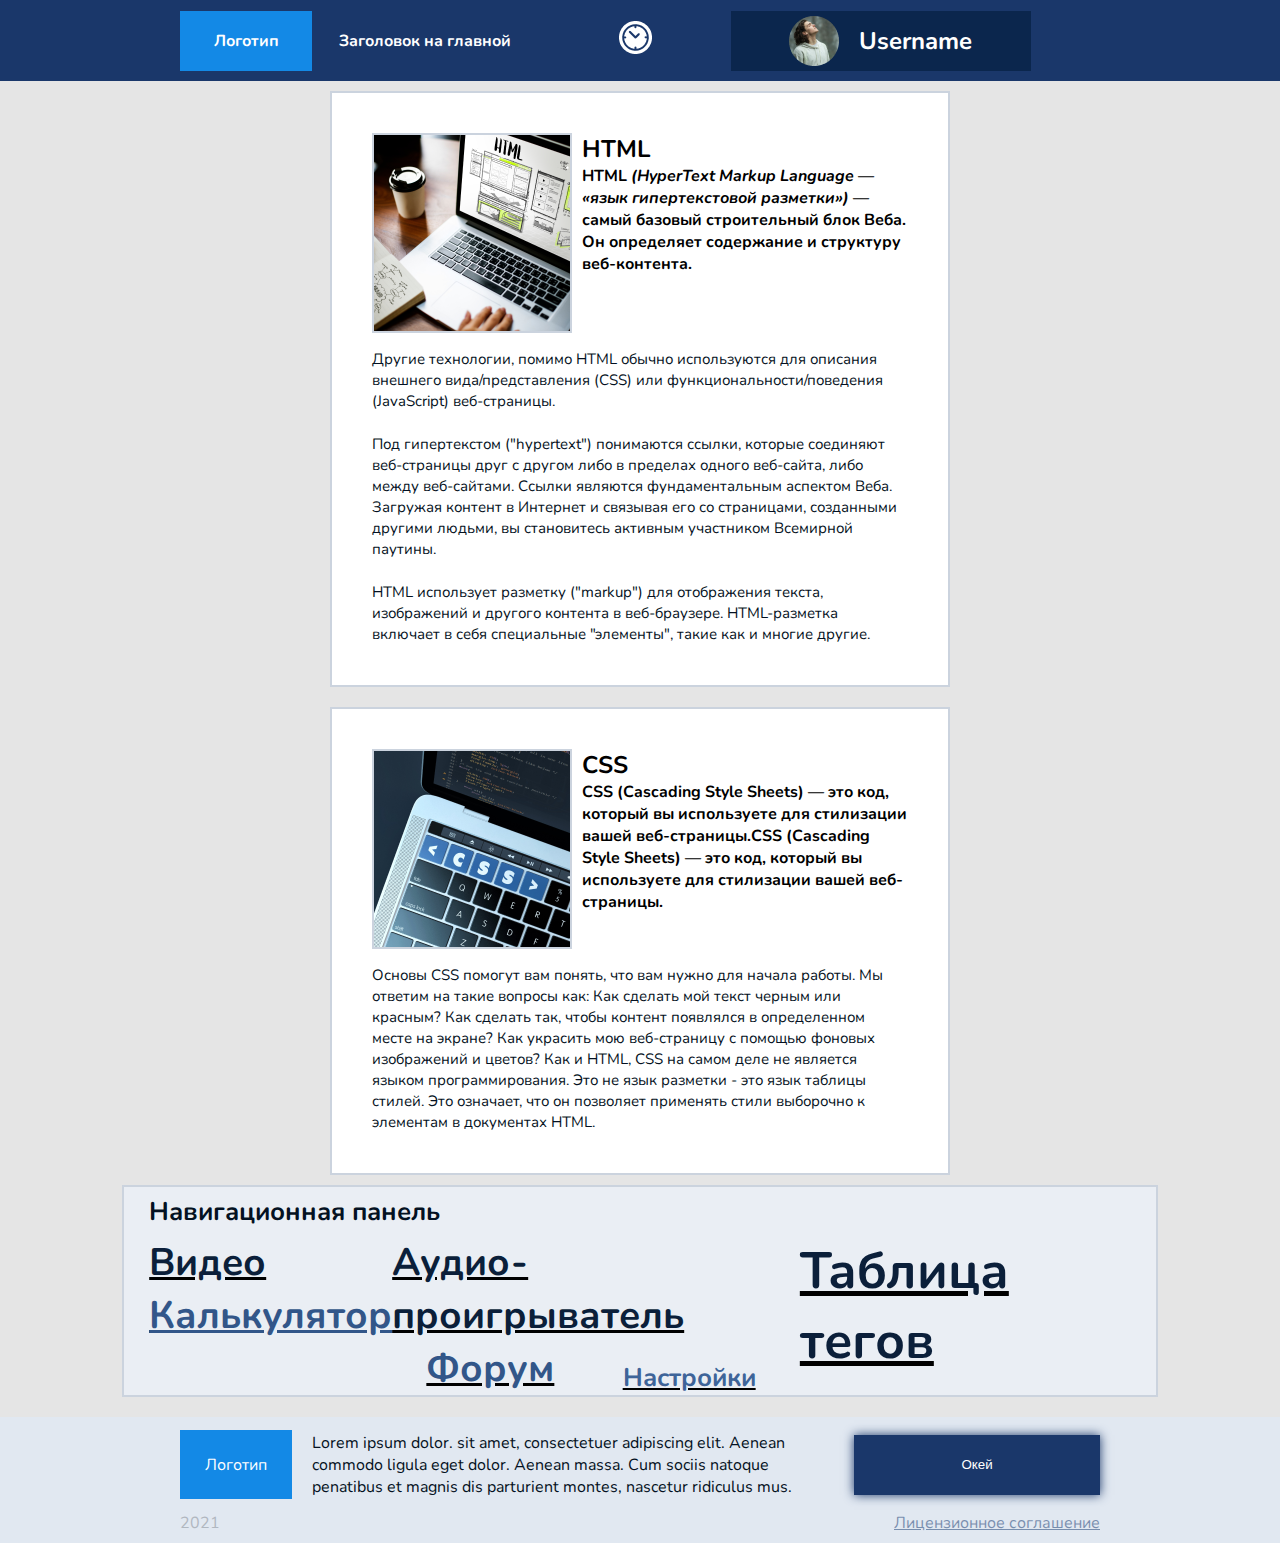
<file: index.html>
<!DOCTYPE html>
<html lang="en">
<head>
    <meta charset="UTF-8">
    <title>Главная | Education Portal</title>
    <link rel="stylesheet" href="styles.css">
    <script src="scripts/clock.js" defer></script>
    <link rel="preconnect" href="https://fonts.googleapis.com">
    <link rel="preconnect" href="https://fonts.gstatic.com" crossorigin>
    <link href="https://fonts.googleapis.com/css2?family=Nunito:wght@200&display=swap" rel="stylesheet">
</head>
<body>
<header>
    <div class="logo-container">
        <div class="logo-button">Логотип</div>
        <div class="logo-title"><p class="logo-title-text">Заголовок на главной</p></div>
    </div>
    <div class="clock-container">
        <div><img src="imgs/clock.png" alt=""></div>
        <div class="clock" id="clockID"></div>
    </div>
    <div class="menu-container-index">
        <div class="header_profile_container">
            <div class="header_profile_picture"><img src="imgs/user_picture2.png" alt=""></div>
            <a class="header_profile_username" href="settings.html">Username</a>
        </div>
    </div>
</header>
<main>

<div class="html_css_container">
    <div class="html_css_div">
        <div class="html_css_div_flex">
           <div> <img src="imgs/html.png" alt="Картинка HTML"></div>
            <div><b><h2>HTML</h2></b>
            <h4>HTML <i>(HyperText Markup Language — «язык гипертекстовой разметки»)</i> — самый базовый строительный блок Веба. Он определяет содержание и структуру веб-контента.</h4>
            </div>
        </div>
            <p>Другие технологии, помимо HTML обычно используются для описания внешнего вида/представления (CSS) или функциональности/поведения (JavaScript) веб-страницы.
            </p>
              <br>
               <p>Под гипертекстом ("hypertext") понимаются ссылки, которые соединяют веб-страницы друг с другом либо в пределах одного веб-сайта, либо между веб-сайтами. Ссылки являются фундаментальным аспектом Веба. Загружая контент в Интернет и связывая его со страницами, созданными другими людьми, вы становитесь активным участником Всемирной паутины.
               </p> <br>
                <p>
                HTML использует разметку ("markup") для отображения текста, изображений и другого контента в веб-браузере.
                HTML-разметка включает в себя специальные "элементы", такие как и многие другие.</p>
        </div>

    <div class="html_css_div">
        <div class="html_css_div_flex">
            <div><img src="imgs/CSS.png" alt="Картинка CSS"></div>
            <div>
             <strong> <h2>CSS</h2></strong>
              <h4>CSS (Cascading Style Sheets) — это код, который вы используете для стилизации вашей веб-страницы.CSS (Cascading Style Sheets) — это код, который вы используете для стилизации вашей веб-страницы.</h4>
            </div>     </div>
        <p>Основы CSS помогут вам понять, что вам нужно для начала работы. Мы ответим на такие вопросы как: Как сделать мой текст черным или красным? Как сделать так, чтобы контент появлялся в определенном месте на экране? Как украсить мою веб-страницу с помощью фоновых изображений и цветов? Как и HTML, CSS на самом деле не является языком программирования. Это не язык разметки - это язык таблицы стилей. Это означает, что он позволяет применять стили выборочно к элементам в документах HTML.</p>

</div>

<div class="nav-container">
    <div class="nav-panel">
        <div class="nav-row1" id="text-navpanel">Навигационная панель</div>
        <div class="nav-row2">
            <div class="nav-row2-column1">
                <div class="nav_dark">Видео</div>
                <a class="nav_middle" href="calc.html">Калькулятор</a>
            </div>
            <div class="nav-row2-column2">
                <div class="nav-row2-column2-1">
                    <div class="nav_dark">Аудио-проигрыватель</div>
                </div>
                <div class="nav-row2-column2-2">
                    <div class="nav_middle">Форум</div>
                    <div class="nav_light">Настройки</div>
                </div>
            </div>
            <div class="nav-row2-column3">
                <div class="nav_dark" id="tagtable">Таблица тегов</div>
            </div>

        </div>
    </div>
</div>
</div>
</main>
<footer>
    <div class="footer__container">
        <div class="footer__container_row1">
           <div class="footer-block-wrapper"> <div class="logo-footer footer-block-wrapper">Логотип</div></div>
            <div class="footer_text footer-block-wrapper ">Lorem ipsum dolor. sit amet, consectetuer adipiscing elit. Aenean commodo ligula eget dolor. Aenean massa. Cum sociis natoque penatibus et magnis dis parturient montes, nascetur ridiculus mus.</div>
            <div class="footer_button_container footer-block-wrapper"><div><input type="button" value="Окей" class="footer_button"></div></div>
        </div>
        <div class="footer__container_row2">
            <div class="div_2021">2021</div>
            <div class="div-licence"><a href="test.html">Лицензионное соглашение</a></div></div>
    </div>
</footer>
</body>
</html>
</file>
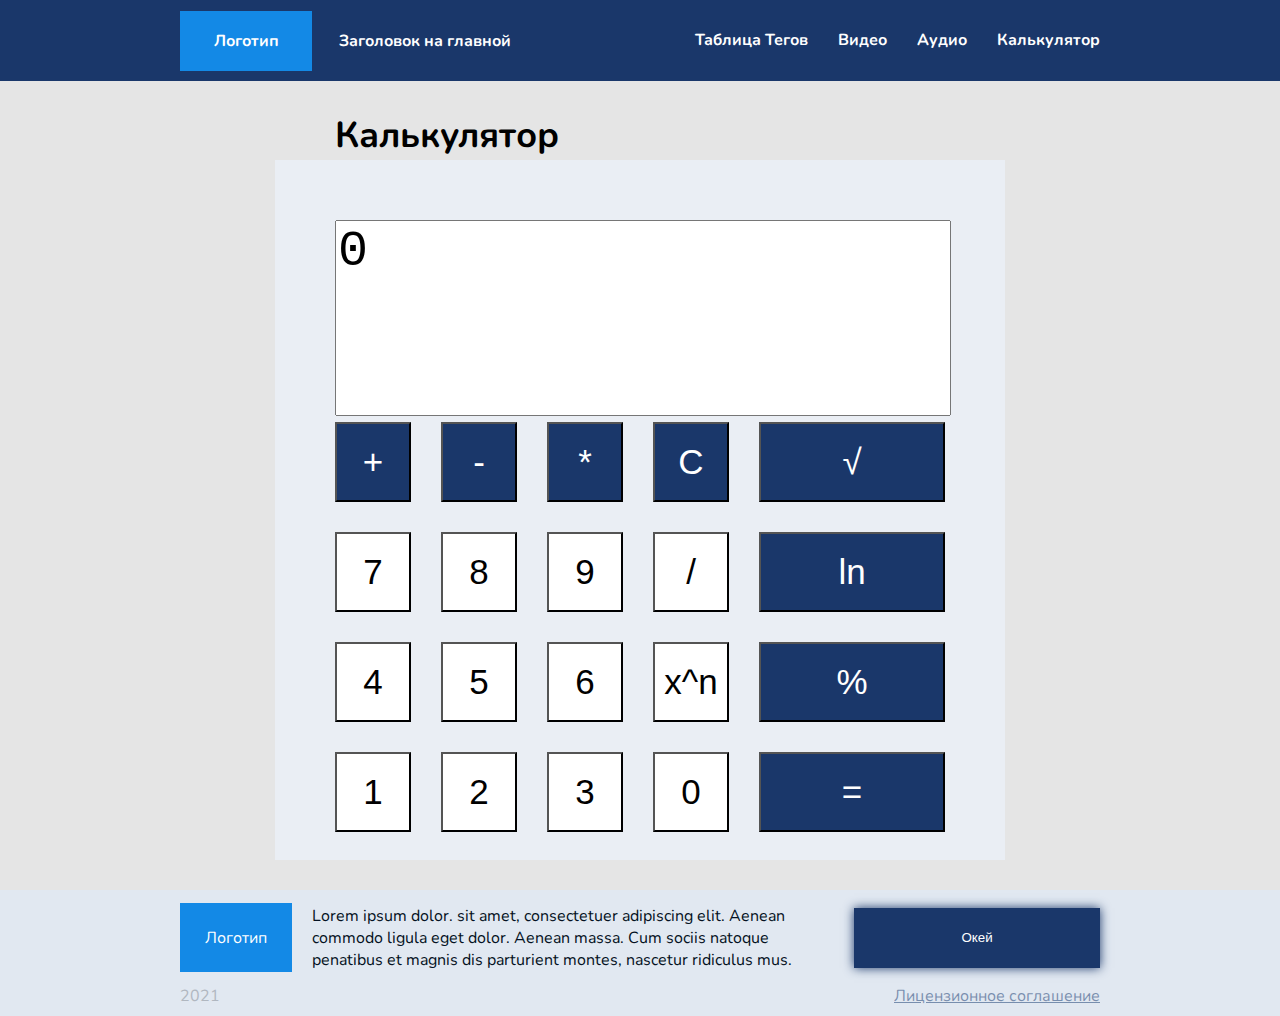
<file: calc.html>
<!DOCTYPE html>
<html lang="en">
<head>
    <meta charset="UTF-8">
    <title>Калькулятор | Education Portal</title>
    <link rel="stylesheet" href="styles.css">
    <script src="scripts/calc.js" defer></script>
    <link rel="preconnect" href="https://fonts.googleapis.com">
    <link rel="preconnect" href="https://fonts.gstatic.com" crossorigin>
    <link href="https://fonts.googleapis.com/css2?family=Nunito:wght@200&display=swap" rel="stylesheet">
</head>
<body>
<header>
    <div class="logo-container">
        <a class="logo-button" href="index.html">Логотип</a>
        <div class="logo-title"><p class="logo-title-text">Заголовок на главной</p></div>
    </div>
    <div class="menu-container">
        <div class="menu-button">Таблица Тегов</div>
        <div class="menu-button">Видео</div>
        <div class="menu-button">Аудио</div>
        <a class="menu-button" href="calc.html">Калькулятор</a>

    </div>
</header>
<main>
    <div class="calc-container">

        <div class="calc-title">Калькулятор</div>
        <div class="calc-body">
            <textarea id="numpad-textarea"> </textarea>
                <div class="numpad-container">
                <div class="numpad-row">
                    <button onclick="sumNumbers()">+</button>
                    <button class="number" onclick="minusNumbers()">-</button>
                    <button  onclick="multiplyNumbers('*')">*</button>
                    <button onclick="cancelNumber()">C</button>
                    <button onclick="rootNumbers()">√</button>
                </div> <div class="numpad-row">
                    <button class="number" onclick="enterNumber(7)">7</button>
                    <button class="number" onclick="enterNumber(8)">8</button>
                    <button class="number" onclick="enterNumber(9)">9</button>
                    <button onclick="divideNumbers()">/</button>
                    <button>ln</button>
                </div> <div class="numpad-row">
                    <button class="number" onclick="enterNumber(4)">4</button>
                    <button class="number"  onclick="enterNumber(5)">5</button>
                    <button class="number"  onclick="enterNumber(6)">6</button>
                    <button onclick="expNumbers()">x^n</button>
                    <button onclick="Percentage()">%</button>
                </div> <div class="numpad-row">
                    <button class="number"  onclick="enterNumber(1)">1</button>
                    <button class="number"  onclick="enterNumber(2)">2</button>
                    <button class="number"  onclick="enterNumber(3)">3</button>
                    <button class="number"  onclick="enterNumber(0)">0</button>
                    <button  onclick="Totals()">=</button>
                </div>
                </div>
        </div>
    </div>


</main>
<footer>
    <div class="footer__container">
        <div class="footer__container_row1">
           <div class="footer-block-wrapper"> <div class="logo-footer footer-block-wrapper">Логотип</div></div>
            <div class="footer_text footer-block-wrapper ">Lorem ipsum dolor. sit amet, consectetuer adipiscing elit. Aenean commodo ligula eget dolor. Aenean massa. Cum sociis natoque penatibus et magnis dis parturient montes, nascetur ridiculus mus.</div>
            <div class="footer_button_container footer-block-wrapper"><div><input type="button" value="Окей" class="footer_button"></div></div>
        </div>
        <div class="footer__container_row2">
            <div class="div_2021">2021</div>
            <div class="div-licence"><a href="test.html">Лицензионное соглашение</a></div></div>
    </div>
</footer>
</body>
</html>
</file>
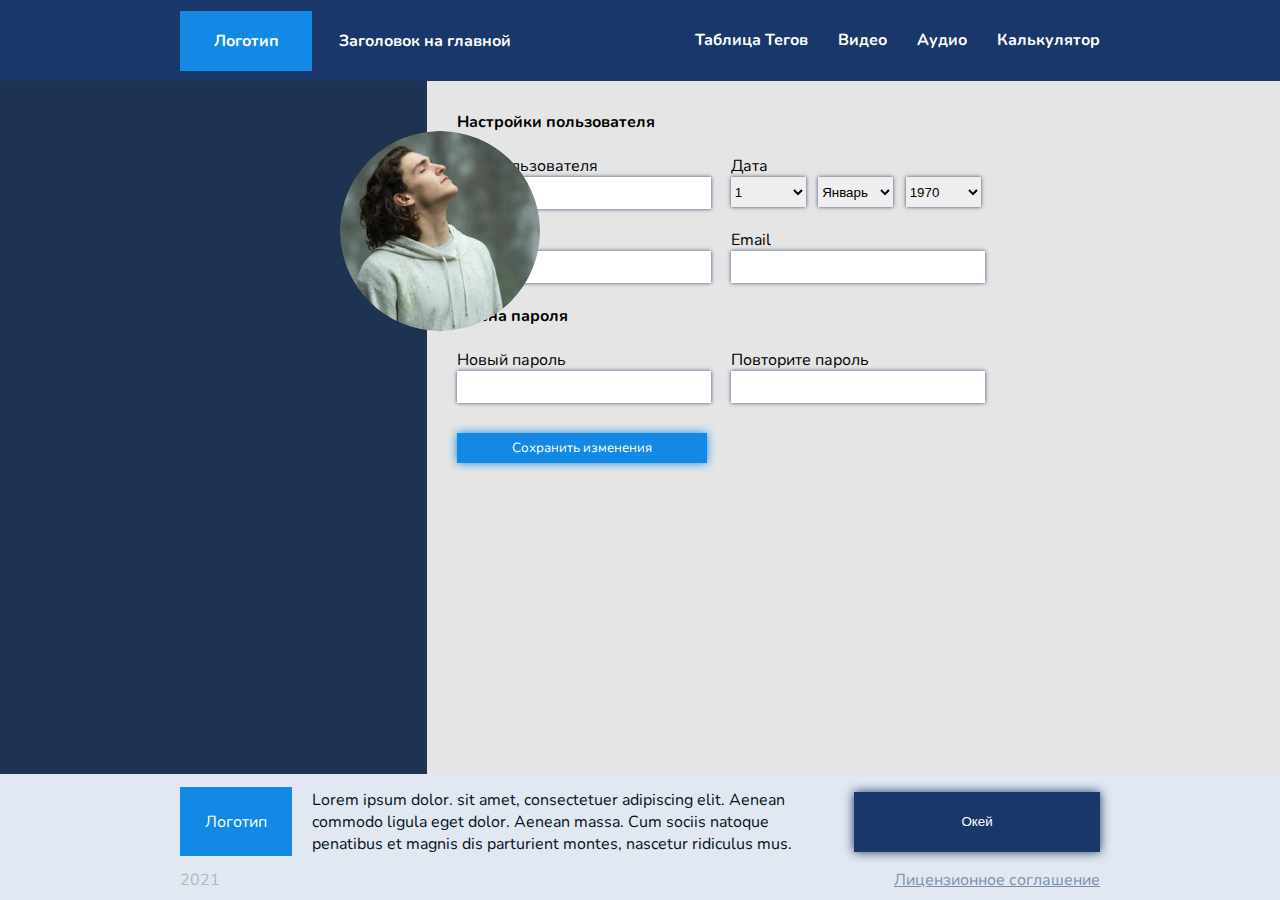
<file: settings.html>
<!DOCTYPE html>
<html lang="ru">
<head>
    <meta charset="UTF-8">
    <title>Настройки | Education Portal</title>
    <link rel="stylesheet" href="styles.css">
    <link rel="preconnect" href="https://fonts.googleapis.com">
    <link rel="preconnect" href="https://fonts.gstatic.com" crossorigin>
    <link href="https://fonts.googleapis.com/css2?family=Nunito:wght@200&display=swap" rel="stylesheet">
<!--    <link rel="stylesheet" href="https://maxcdn.bootstrapcdn.com/bootstrap/3.3.7/css/bootstrap.min.css">-->
<!--    <script src="https://ajax.googleapis.com/ajax/libs/jquery/3.2.1/jquery.min.js"></script>-->
<!--    <script src="https://maxcdn.bootstrapcdn.com/bootstrap/3.3.7/js/bootstrap.min.js"></script>-->
</head>
<body>
<header>
    <div class="logo-container">
        <div class="logo-button">Логотип</div>
        <div class="logo-title"><p class="logo-title-text">Заголовок на главной</p></div>
    </div>
    <div class="menu-container">
        <div class="menu-button">Таблица Тегов</div>
        <div class="menu-button">Видео</div>
        <div class="menu-button">Аудио</div>
        <div class="menu-button">Калькулятор</div>
    </div>
</header>
<main>
<div class="settings__container">
    <div class="settings__container_left">


                <div class="profile_picture_settings_container">
                    <img class="profile_picture_settings header_profile_picture" src="imgs/user_picture.png" alt="">

                    <div class="profile_picture_settings_container_button">

                        <a href="test.html">
                         <div><img src="imgs/change_photo.png" alt=""></div>
                            <div style="text-align: center">Изменить<br>фото</div>
                          </a>

                    </div>

                </div>






<!--                <div class="block"><img src="https://sochinyshka.ru/wp-content/uploads/2017/09/Pushkin.jpg">-->
<!--                    <div class="block__text">-->
<!--                        <h3>ФОНТАНУ БАХЧИСАРАЙСКОГО ДВОРЦА</h3>-->
<!--                        <p>Фонтан любви, фонтан живой!<br>Принес я в дар тебе две розы.<br>Люблю немолчный говор твой<br>И поэтические слезы.<br><br><b><i>Александр Сергеевич Пушкин</i></b></p>-->
<!--                    </div>-->
<!--                </div>-->


    </div>
    <div class="settings__container_right">
        <form action="/action_page.php">
            <div class="settings__userdata_wrapper">
                <div><b>Настройки пользователя</b></div>
                <br>
                <div class="settings__userdata_grid_container">
                    <div class="settings__userdata_name">
                    <label for="email">Имя пользователя</label><br>
                    <input class="reg_input reg_input_style" type="text" placeholder="" name="email" required>
                    </div>
                        <div class="settings__userdata_date">
                        <label for="psw">Дата</label><br>
                            <div class="settings__userdata_date_flex reg_input">
<!--                                <select class="form-control reg_input_date reg_input_style" id="">-->
                                <select class="reg_input_date reg_input_style" id="" name="day">
                                    <option selected="selected" value="1">1</option>
                                    <option value="2">2</option>
                                    <option value="3">3</option>
                                    <option value="4">4</option>
                                    <option value="5">5</option>
                                </select>
                                    <select class="reg_input_date reg_input_style" id="" name="month" >
                                    <option selected="selected" value="1">Январь</option>
                                    <option value="2">Февраль</option>
                                    <option value="3">Март</option>
                                    <option value="4">Апрель</option>
                                    <option value="5">Май</option> </select>

                                    <select class="reg_input_date reg_input_style" id="" name="year" >
                                    <option selected="selected" value="1">1970</option>
                                    <option value="2">1971</option>
                                    <option value="3">1972</option>
                                    <option value="4">1973</option>
                                    <option value="5">1974</option> </select>
<!--                                <input  class="reg_input_date reg_input_style" type="password" placeholder="1" name="psw" required>-->
<!--                                <input class="reg_input_date reg_input_style" type="password" placeholder="2" name="psw" required>-->
<!--                                <input  class="reg_input_date reg_input_style" type="password" placeholder="3" name="psw" required>-->
<!--                                <input class="reg_input" type="password" placeholder="1" name="psw" required>-->
<!--                                <input class="reg_input" type="password" placeholder="2" name="psw" required>-->
<!--                                <input class="reg_input" type="password" placeholder="3" name="psw" required>-->
                            </div>

                        </div>
                            <div class="settings__userdata_Login">
                            <label for="psw">Login</label><br>
                            <input class="reg_input reg_input_style" type="login" placeholder="" name="psw" required>
                            </div>
                                <div class="settings__userdata_email">
                                <label for="psw">Email</label><br>
                                <input class="reg_input reg_input_style" type="email" placeholder="" name="psw" required>
                                </div>
                </div>
                    <br>
                    <div><b>Смена пароля</b></div>
                <br>
                    <div class="settings__userdata_grid_password_container">
                        <div class="settings__userdata_pass1">
                    <label for="email">Новый пароль</label><br>
                    <input class="reg_input reg_input_style" type="password" placeholder="" name="email" required>
                        </div>
                        <div class="settings__userdata_pass2">
                   <label for="psw-repeat">Повторите пароль</label><br>
                    <input class="reg_input reg_input_style" type="password" placeholder="" name="psw" required>
                    </div>
                </div>
            </div>
        </form>
            <input class="settings__button" type="button" value="Сохранить изменения" >

    </div>
</div>



</main>
<footer>
    <div class="footer__container">
        <div class="footer__container_row1">
            <div class="footer-block-wrapper"> <div class="logo-footer footer-block-wrapper">Логотип</div></div>
            <div class="footer_text footer-block-wrapper ">Lorem ipsum dolor. sit amet, consectetuer adipiscing elit. Aenean commodo ligula eget dolor. Aenean massa. Cum sociis natoque penatibus et magnis dis parturient montes, nascetur ridiculus mus.</div>
            <div class="footer_button_container footer-block-wrapper"><div><input type="button" value="Окей" class="footer_button"></div></div>
        </div>
        <div class="footer__container_row2">
            <div class="div_2021">2021</div>
            <div class="div-licence"><a href="test.html">Лицензионное соглашение</a></div></div>
    </div>
</footer>
</body>
</html>
</file>
<file: styles.css>
body {
    margin: 0px;
    display: flex;
    flex-direction: column;
    height: 100vh;
    min-height: 100vh;
    font-family: 'Nunito', sans-serif;
}

header {
height: 81px;
    min-height: 81px;
    background-color: #1a376a;
    color: white;
    display: flex;
    flex-direction: row;
    align-items: center;
    padding-left: 180px;
    padding-right: 180px;
    font-family: 'Nunito', sans-serif;
    font-weight: bold;

}

main {
/*    display: flex;*/
/*flex: 1;*/
/*    justify-content: center;*/
/*    align-items: center;*/
/*    padding: 30px;*/
    background: #E5E5E5;
    flex: 1;
    position: relative;

}

footer {
height: 126px;
    min-height: 126px;

    background: #E1E8F1;
    font-family: 'Nunito', sans-serif;
    z-index: 1000;

}

p {
    display: block;
    margin-block-start: 0em;
    margin-block-end: 0em;
    margin-inline-start: 0px;
    margin-inline-end: 0px;
}
h1,h2,h3,h4,h5,h6 {
    margin: 0;
}

.header_profile_container {
    width: 300px;
    height: 60px;
    background: #0B264D;
    display: flex;
    flex-direction: row;
    justify-content: center;
    align-items: center;
}
.header_profile_picture {
    border-radius: 50%;
    width: 50px;
    height: 50px;
}




.profile_picture_settings_container {
    top: 50px;
    right: 50px;
    width: 200px;
    height: 200px;
    display: block;
    position: relative;
    overflow: hidden;
    left: 50%;
    transform: translate(-50%, 0px);
}

.profile_picture_settings_container > img {
    display: block;
    position: relative;
    width: 200px;
    height: 200px;
}

.profile_picture_settings_container_button a {
    display: flex;
    flex-direction: column;
    justify-content: center;
    align-items: center;
    color: white;
    text-decoration: none;
}

/*.profile_picture_settings {*/
/*    !*margin-top: 15%;*!*/
/*    !*margin-right: 15%;*!*/
/*    position: relative;*/
/*    width: 200px;*/
/*    height: 200px;*/
/*    display: block;*/
/*    position: relative;*/
/*}*/


.profile_picture_settings:hover  {
    background: black;
    /*filter: blur(1px);*/
    opacity: 0.5;
}

.profile_picture_settings_container:hover .profile_picture_settings_container_button {
    /*filter: blur(1px);*/
    opacity: 0.7;
    z-index: 1000;
    height: 200px;
    width: 200px;
}

/*ссылка на изменение фото при наведении*/
.profile_picture_settings_container_button {
    display: flex;
    position: absolute;
    flex-direction: column;
    justify-content: center;
    align-items: center;
    opacity: 0;
    color: white;
    left: 0;
    right: 0;
    bottom: 0;
    height: 200px;
    width: 200px;
    z-index: 0;
    background-color: #131212;
    border-radius: 50%;

}








.clock-container {
    display: flex;
    flex-direction: row;
    justify-content: center;
    align-items: center;
}

.header_profile_username {
    color: white;
    font-size: 24px;
    margin-left: 20px;
    color: white;
    text-decoration: none;
}
.clock {font-size: 42px;
margin-left: 10px;
}

.logo-container {
    flex: 1;
    /*width: 132px;*/
    /*height: 81px;*/
    display: flex;
    flex-direction: row;
    color: white;


}

.menu-container {
    flex: 1;
    display: flex;
    flex-direction: row;
    height: 100%;
    justify-content: right;
    /*align-items: center;*/
}
.menu-container-index {
    flex: 1;
    display: flex;
    flex-direction: row;
    height: 100%;
    justify-content: center;
    align-items: center;
}

.logo-button {
    width:  132px;
    height: 60px;
    display: flex;
    justify-content: center;
align-items: center;
    background: #1389E6;
    font-weight: bold;
    color: white;
    text-decoration:none;

}

/*.logo-button-footer {*/
/*    width:  132px;*/
/*    height: 81px;*/
/*    !*display: flex;*!*/
/*    !*justify-content: center;*!*/
/*    !*align-items: center;*!*/
/*    background: #1389E6;*/

/*}*/
.logo-title {
    align-items: center;
display: flex;
    margin-left: 27px ;
}

.logo-title-text {
    width: 236px;

}

.menu-button {
    margin-left: 30px;
    margin-left: 30px;
    cursor: pointer;
    height: 99%;
    display: flex;
    align-items: center;
    cursor: pointer;
    /*color: #000 !important;*/
    text-decoration: none;
    color: white;
}

.menu-button:hover {
    border-bottom: 3px #4587ba solid;

}

 .calc-container {
display: flex;
     flex-direction: column;
     justify-content: center;
     padding-top: 30px;
     padding-bottom: 30px;

 }

 .calc-body {
     width: 610px;
     height: 580px;
     background-color: #EAEEF4;
     padding: 60px;
     margin: 0 auto

 } .calc-title {
        width: 610px;
        font-weight: 700;
    font-size: 36px;
        margin: 0 auto

    }

   #numpad-textarea {
       height: 190px;
       width: 100%;
       resize: none;
       font-size: 50px;
   }

   .numpad-container {
font-size: 30px;
   }

   .numpad-row {
           display: flex;
           flex-direction: row;
   }

   .numpad-row > button {
       /*flex:1;*/
       height: 80px;
       width: 76px;
       margin-right: 30px;
       margin-bottom: 30px;
       /*margin-top: 30px;*/
       font-size: 35px;
       background-color: white;
   }
.numpad-row > button:last-child {flex:2;
    height: 80px;
    width: 160px;
    margin-right: 0px;
    background-color: #1a376a;
    color: white;
}

.numpad-row:first-child > button {
    background-color: #1a376a;
    color:white;
}

.footer__container {
    display: flex;
    flex-direction: column;
    height: 100%;
    min-width: 1000px;

}

.footer__container_row1 {
    display: flex;
    flex-direction: row;
    padding-left: 180px;
    padding-right: 180px;
    flex-grow: 6;
}

.footer__container_row2 {
    display: flex;
    flex-direction: row;
    justify-content: space-between;
    /*border: #91082f 1px solid ;*/
    padding-left: 180px;
    padding-right: 180px;
    flex-grow: 2;

}

.footer_button_container {
    width: 246px;
    display: flex;
    align-items: center;


}
.footer_button {
    width: 246px;
    height: 60px;
    background-color: #1a376a;
    color: white;
    border: 0px;
    box-shadow: 0 0 10px #1a376a ;
}
.footer_text {
    flex-grow: 1;
    color: #041122;
    margin-left:20px;
    margin-right:20px;
/*.logo-footer-container {*/
/*    display: flex;*/
/*    align-items: center;*/
}
.logo-footer {
    width:  112px;
    height: 69px;
    display: flex;
    background: #1389E6;
    color: white;

}

.footer-block-wrapper {
    display: flex;
    align-items: center;
    justify-content: center;
}

.div-licence > a {
    color: #10376E;
    opacity: 0.5;
}

.div_2021 {
    color: #818790;
    opacity: 0.5;
}

.html_css_container {
    display: flex;
    flex-direction: row;
    flex-wrap: wrap;
    justify-content: center;
    height: auto;
    width: 82vw;
    margin: 0 auto;
}
.html_css_div {
    width: 620px;
    height: auto;
    background: #FFFFFF;
    border: 2px solid #CBD3DE;
    box-sizing: border-box;
    margin: 10px auto;
    padding: 40px;
}
.html_css_div_flex {
    display: flex;
    flex-direction: row;
}

.html_css_div > h2 {
    color: #041122;
    font-weight: bold;
    font-size: 36px;
    line-height: 49px;
    margin-block-start: 0.53em;
    margin-block-end: 0.53em;
}
.html_css_div > p {
    color: #041122;
    font-size: 15px;
    line-height: 140%;
}

.html_css_div_flex > div > img {
    padding-right: 10px;
    padding-bottom: 10px;
}

.html_css_div > h3 {
    color: #000000 ;
    font-style: normal;
    font-weight: normal;
    font-size: 18px;
    line-height: 140%;
    padding: 11px;
}

.html_css_div > img {
    float: left;
    margin: 0 10px 10px 0;
}
.nav-container {
    width: 81vw;
    /*width: 100vw;*/
    display: flex;
    flex-direction: row;
    justify-content: center;
    height: auto;
    /*padding-left: 180px;*/
    /*padding-right: 180px;*/
    margin: 0 auto ;
    margin-bottom: 20px;

}
.nav-panel {
    flex: 1;
    /*width: 80vw;*/
    /*width: 1000px;*/
    /*margin-left: 180px;*/
    /*margin-right: 180px;*/
    display: flex;
    flex-direction: column;
    border: 2px solid #CBD3DE ;
    background-color: #EAEEF4;
    /*width: 70vw*/
/*margin: 0 auto;*/
}

.nav-panel > div {
}

.nav-row2 {
    display: flex;
    flex-direction: row;
    justify-content: space-between;
    margin-left: 2vw;
    margin-right: 2vw;

}

.nav-row2-column1 {
    display: flex;
    flex-direction: column;
}
.nav-row2-column2 {
    display: flex;
    flex-direction: column;
    /*flex-wrap: wrap;*/
}
.nav-row2-column2-2 {
    display: flex;
    flex-direction: row;
    justify-content: space-around;
    align-items: end;
}

.nav-row2 > div {
    text-decoration-line: underline;
    font-weight: bold;
}

.nav_dark {
    color: #0B1F3A;
    font-size: 3vw;

}
.nav_middle {
    color: #325689;
    font-size: 3vw;

}
.nav_light {
    color: #3E6499;
    font-size: 2vw;
}

#text-navpanel {
    font-weight: bold;
    font-size: 2vw;
    line-height: 49px;
    color: #041122;
    margin-left: 2vw;
}
#tagtable {
    font-size: 4vw;
    margin-left: 10px;
}

.settings__container {
    display: flex;
    flex-direction: row;
    /*width: 100vw;*/
    /*min-height: 70vh;*/
    /*position: absolute;*/
    height: 100%;
    left:0;
    right:0;
    top:0;
    bottom:0;
}

.settings__container_left {
    /*position: relative;*/
    display: flex;
    justify-content: right;
flex: 2;
    background-color: #1e3351;
}
.settings__container_right {
flex: 4;
}

.settings__userdata_wrapper {
    padding: 30px 30px 30px 30px;
    width: 60%;
    /*padding-right: 20vw;*/
}
.reg_input {
    width: 250px;
    /*margin-right: 10px;*/
    font-weight: normal;
    height: 30px;

}

.reg_input_style {
    box-shadow: 0px 0px 4px 0px rgb(54, 79, 115);
    border: 0px;
    outline:0px;
}

.reg_input_date {
    width: 75px;
}

.settings__userdata_grid_container {
    display: grid;
    grid-gap: 20px;
    grid-template-areas: "name date"
                       "login  email";
}
.settings__userdata_grid_password_container {
    display: grid;
    grid-gap: 20px;
    grid-template-areas: "pass1 pass2";
}
.settings__userdata_pass1 {
    grid-area: pass1;
}
.settings__userdata_date {
    grid-area: pass2;
}


.settings__userdata_name {
    grid-area: name;
}
.settings__userdata_date {
    grid-area: date;
}
.settings__userdata_login {
    grid-area: login;
}
.settings__userdata_email {
    grid-area: email;
}

.settings__userdata_date_flex {
    display: flex;
    flex-direction: row;
    justify-content: space-between;
}

.settings__button{
    /*display: flex;*/
    /*justify-content: center;*/
    margin-left: 30px;
    width: 250px;
    height: 30px;
    background: #1389E6;
    color: white;
    font-family: Nunito;
    border: none;
    box-shadow: 0 0 10px #1389E6 ;


}

.settings__button:active {
    box-shadow: 0 0 12px #1389E6 ;
    background: #095fa4;


}
</file>
